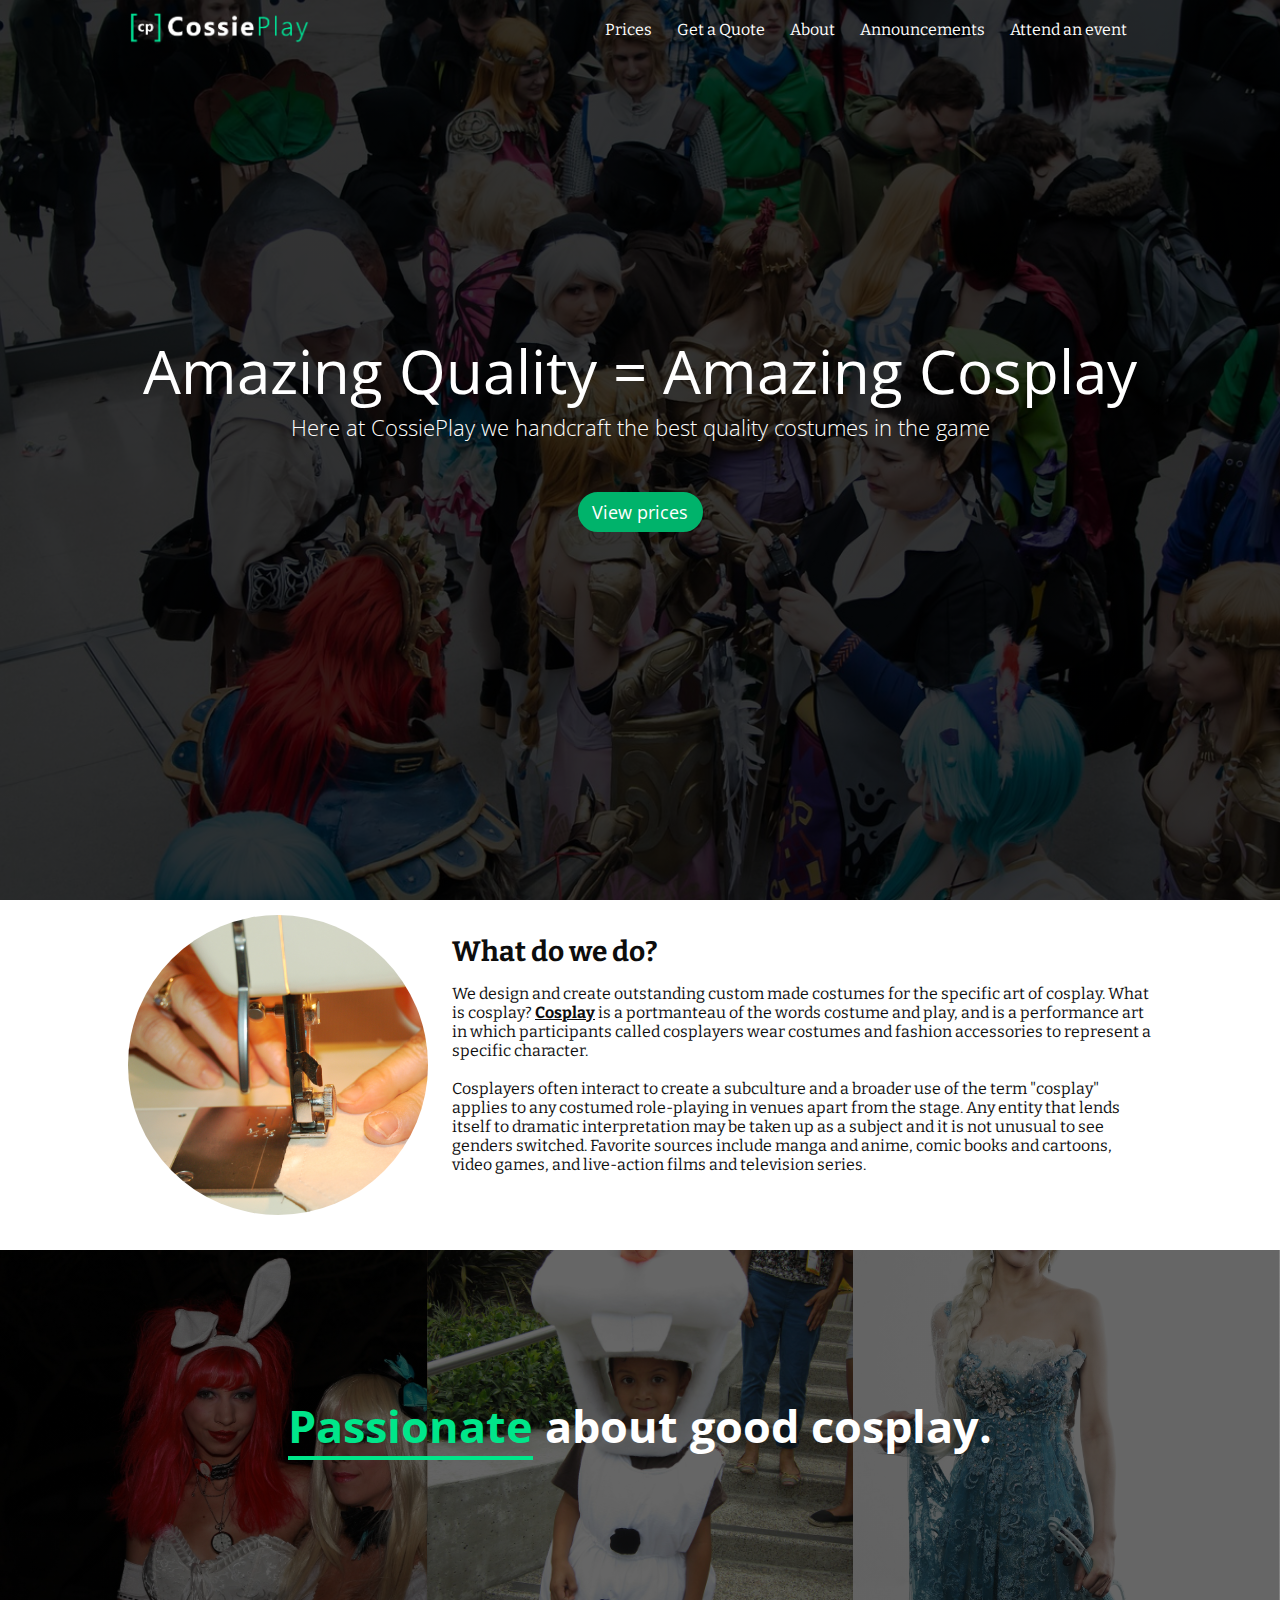
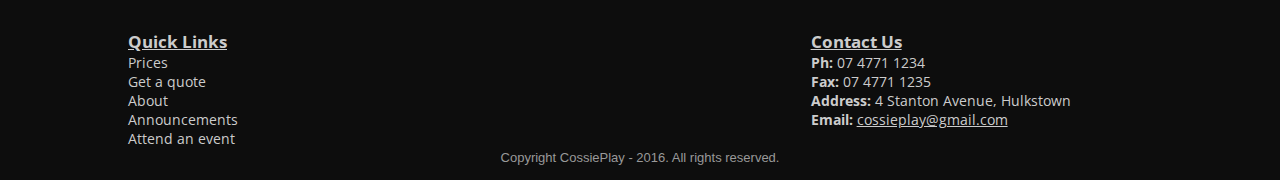
<file: index.html>
<html>
<head>
<title>Home - CossiePlay</title>
<link rel="icon" 
      type="image/png" 
      href="images/favi.png">
<link href='https://fonts.googleapis.com/css?family=Open+Sans:400,700,300|Bitter:400,700' rel='stylesheet' type='text/css'>
<link href='index.css' rel="stylesheet" type="text/css">
</head>
<body>
    <div id="wrapper1">
        <div id="navbar">
            <div id="navbar-inner">
                <img height="35px" id="logo" src="images/logo.png">
                
                <a href="attend.html">Attend an event</a>
                <a href="announcements.html">Announcements</a>
                <a href="about.html">About</a>
                <a href="quote.html">Get a Quote</a>
                <a href="prices.html">Prices</a>
            </div>
        </div>
        
        <div id="wrapper1-inner">
        <h1>Amazing Quality = Amazing Cosplay</h1>
        <h2>Here at CossiePlay we handcraft the best quality costumes in the game</h2>
            <a href="prices.html"><button>View prices</button></a>
        </div>
    </div>
    
    <div id="desc-wrapper">
        <div id="desc-inner">
            <div id="desc-img"></div>
            <div id="desc-info">
            <h3>What do we do?</h3>
            <p>
                We design and create outstanding custom made costumes for the specific art of cosplay. What is cosplay? <b><u><a href="https://en.wikipedia.org/wiki/Cosplay">Cosplay</a></u></b> is a portmanteau of the words costume and play, and is a performance art in which participants called cosplayers wear costumes and fashion accessories to represent a specific character. <br> <br> Cosplayers often interact to create a subculture and a broader use of the term "cosplay" applies to any costumed role-playing in venues apart from the stage. Any entity that lends itself to dramatic interpretation may be taken up as a subject and it is not unusual to see genders switched. Favorite sources include manga and anime, comic books and cartoons, video games, and live-action films and television series.
                
            </p>
            </div>        
        </div>
    </div>
    
    <div id="gallery-wrapper">
        <div id="image-box1"></div>
        <div id="image-box2"></div>
        <div id="image-box3"></div>
        <div id="gallery-desc"><h4><span>Passionate</span> about good cosplay.<h4></div>
    </div>
            
    <div id="footer">
        <div id="footer-inner">
            <div id="footer-links">
                <h5>Quick Links</h5>
                <a href="prices.html">Prices</a><br>
                <a href="quote.html">Get a quote</a><br>
                <a href="about.html">About</a><br>
                <a href="announcements.html">Announcements</a><br>
                <a href="attend.html">Attend an event</a>
            </div>
            
            <div id="footer-social">
                
            </div>
            
            <div id="footer-contact">
                <h5>Contact Us</h5>
                <span><b>Ph:</b> 07 4771 1234</span><br>
                <span><b>Fax:</b> 07 4771 1235</span><br>
                <span><b>Address:</b> 4 Stanton Avenue, Hulkstown</span><br>
                <span><b>Email:</b> <a href="mailto:hello@cossieplay.com">cossieplay@gmail.com</a></span>
            </div>
            
            <div id="footer-copyright">
                <span>Copyright CossiePlay - 2016. All rights reserved.</span>
            </div>
        </div>
    </div>
</body>
</html>
</file>
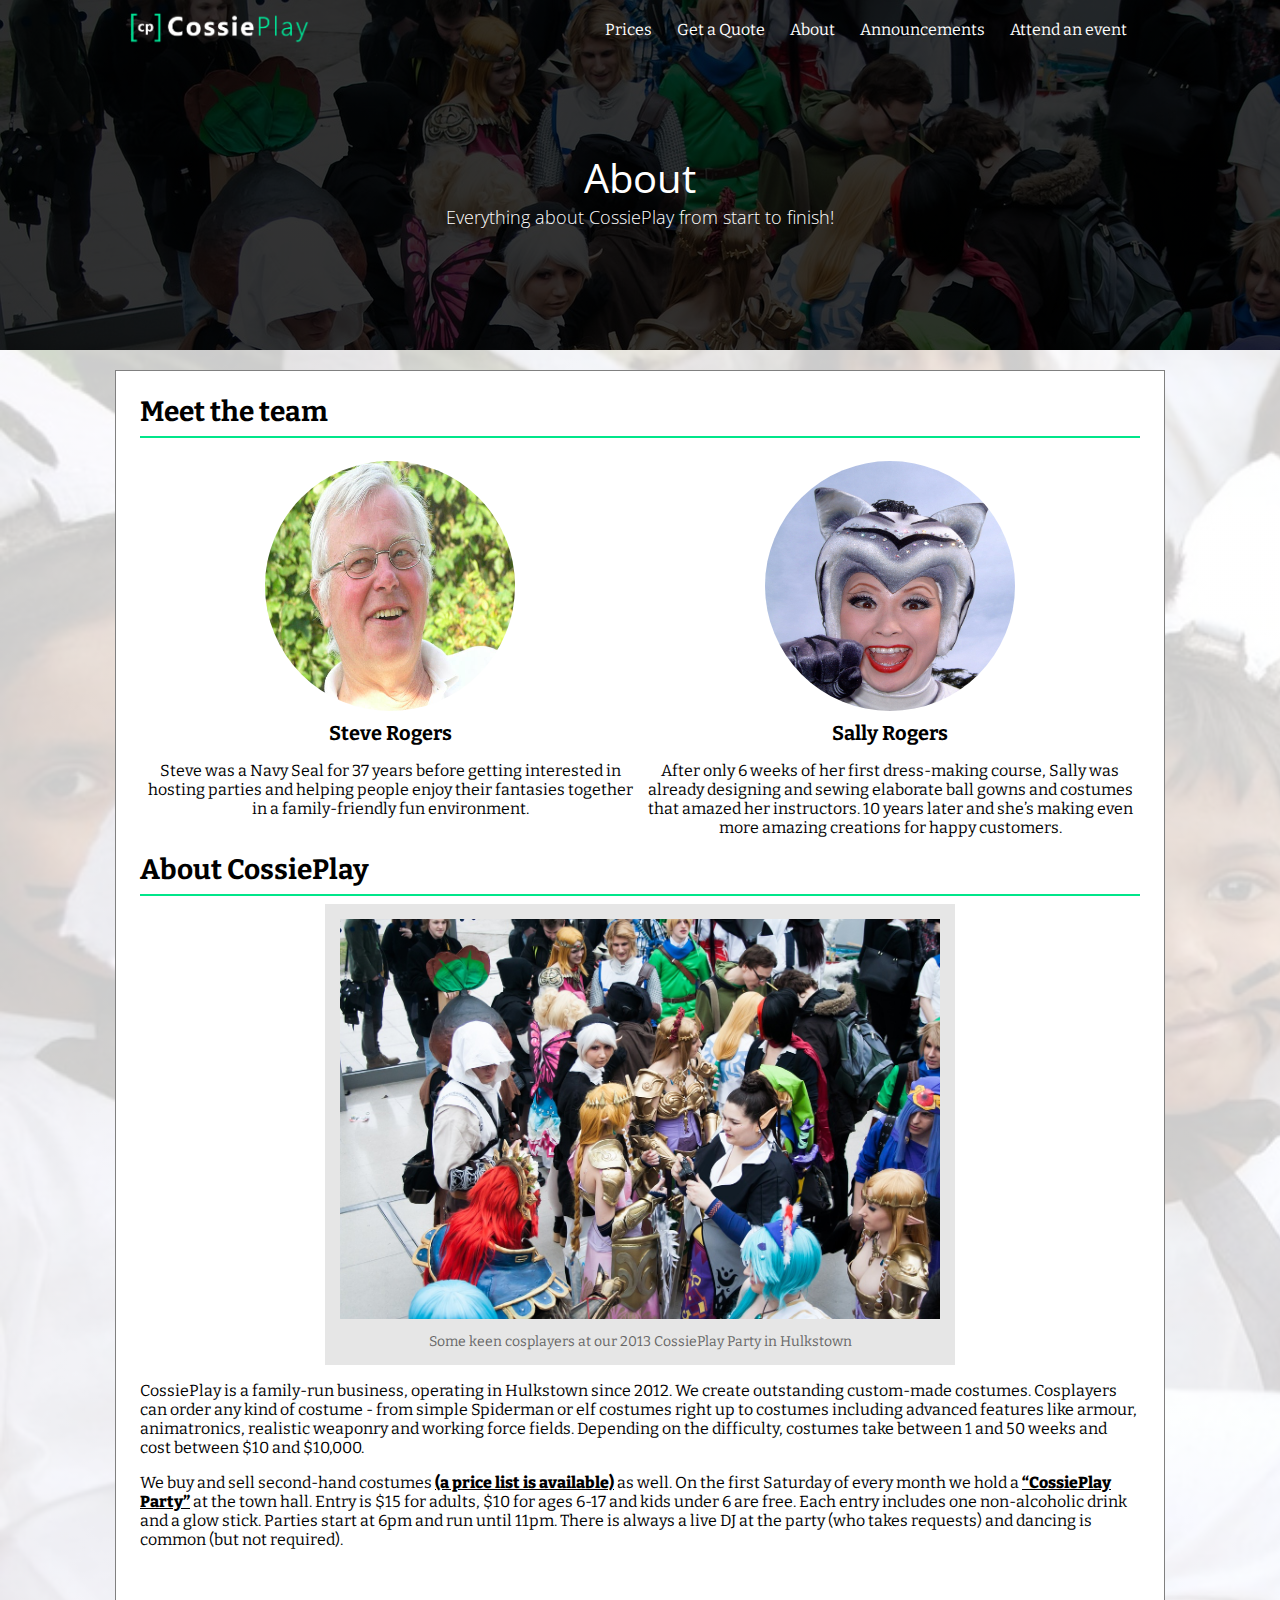
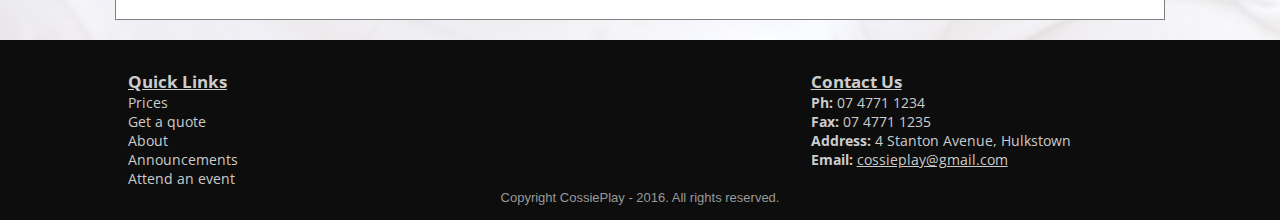
<file: about.html>
<html>
<head>
<title>About- CossiePlay</title>
<link rel="icon" 
      type="image/png" 
      href="images/favi.png">
<link href='https://fonts.googleapis.com/css?family=Open+Sans:400,700,300|Bitter:400,700' rel='stylesheet' type='text/css'>
<link href='about.css' rel="stylesheet" type="text/css">
</head>
<body>
    <div id="wrapper1">
        <div id="navbar">
            <div id="navbar-inner">
                <a class="logo" href="index.html"><img height="35px" src="images/logo.png"></a>
                
                <a class="nav" href="attend.html">Attend an event</a>
                <a class="nav" href="announcements.html">Announcements</a>
                <a class="nav" href="about.html">About</a>
                <a class="nav" href="quote.html">Get a Quote</a>
                <a class="nav" href="prices.html">Prices</a>
            </div>
        </div>
        
        <div id="wrapper1-inner">
        <h1>About</h1>
        <h2>Everything about CossiePlay from start to finish!</h2>
        </div>
    </div>
    
    <div id="content-wrapper">
        <h1>Meet the team</h1><hr>
            <div id="team-div">
                <img class="team-img" alt="Steve Rogers" src="images/SteveRogers.jpg"> 
                <h2>Steve Rogers</h2>
                <p>Steve was a Navy Seal for 37 years before getting interested in hosting parties and helping people enjoy their fantasies together in a family-friendly fun environment.</p>
            </div>
            <div id="team-div">
                <img class="team-img" alt="Sally Rogers" src="images/SallyRogers.jpg"> 
                <h2>Sally Rogers</h2>
                <p>After only 6 weeks of her first dress-making course, Sally was already designing and sewing elaborate ball gowns and costumes that amazed her instructors. 10 years later and she’s making even more amazing creations for happy customers.</p>
            </div>
        
        <h1>About CossiePlay</h1><hr>
        <div id="about-img">
        <img height="400" alt="Cosplayers at a party" src="images/fair.jpg">
        <p>Some keen cosplayers at our 2013 CossiePlay Party in Hulkstown</p>
        </div>
        <p>CossiePlay is a family-run business, operating in Hulkstown since 2012. We create outstanding custom-made costumes. Cosplayers can order any kind of costume - from simple Spiderman or elf costumes right up to costumes including advanced features like armour, animatronics, realistic weaponry and working force fields. Depending on the difficulty, costumes take between 1 and 50 weeks and cost between $10 and $10,000.</p>
            <p>We buy and sell second-hand costumes <a href="prices.html">(a price list is available)</a> as well.
            On the first Saturday of every month we hold a <a href="attend.html">“CossiePlay Party”</a> at the town hall. Entry is $15 for adults, $10 for ages 6-17 and kids under 6 are free. Each entry includes one non-alcoholic drink and a glow stick. Parties start at 6pm and run until 11pm. There is always a live DJ at the party (who takes requests) and dancing is common (but not required). 
</p>
        
        
    </div>
         
    <div id="footer">
        <div id="footer-inner">
            <div id="footer-links">
                <h5>Quick Links</h5>
                <a href="prices.html">Prices</a><br>
                <a href="quote.html">Get a quote</a><br>
                <a href="about.html">About</a><br>
                <a href="announcements.html">Announcements</a><br>
                <a href="attend.html">Attend an event</a>
            </div>
            
            <div id="footer-social">
                
            </div>
            
            <div id="footer-contact">
                <h5>Contact Us</h5>
                <span><b>Ph:</b> 07 4771 1234</span><br>
                <span><b>Fax:</b> 07 4771 1235</span><br>
                <span><b>Address:</b> 4 Stanton Avenue, Hulkstown</span><br>
                <span><b>Email:</b> <a href="mailto:hello@cossieplay.com">cossieplay@gmail.com</a></span>
            </div>
            
            <div id="footer-copyright">
                <span>Copyright CossiePlay - 2016. All rights reserved.</span>
            </div>
        </div>
    </div>
</body>
</html>
</file>
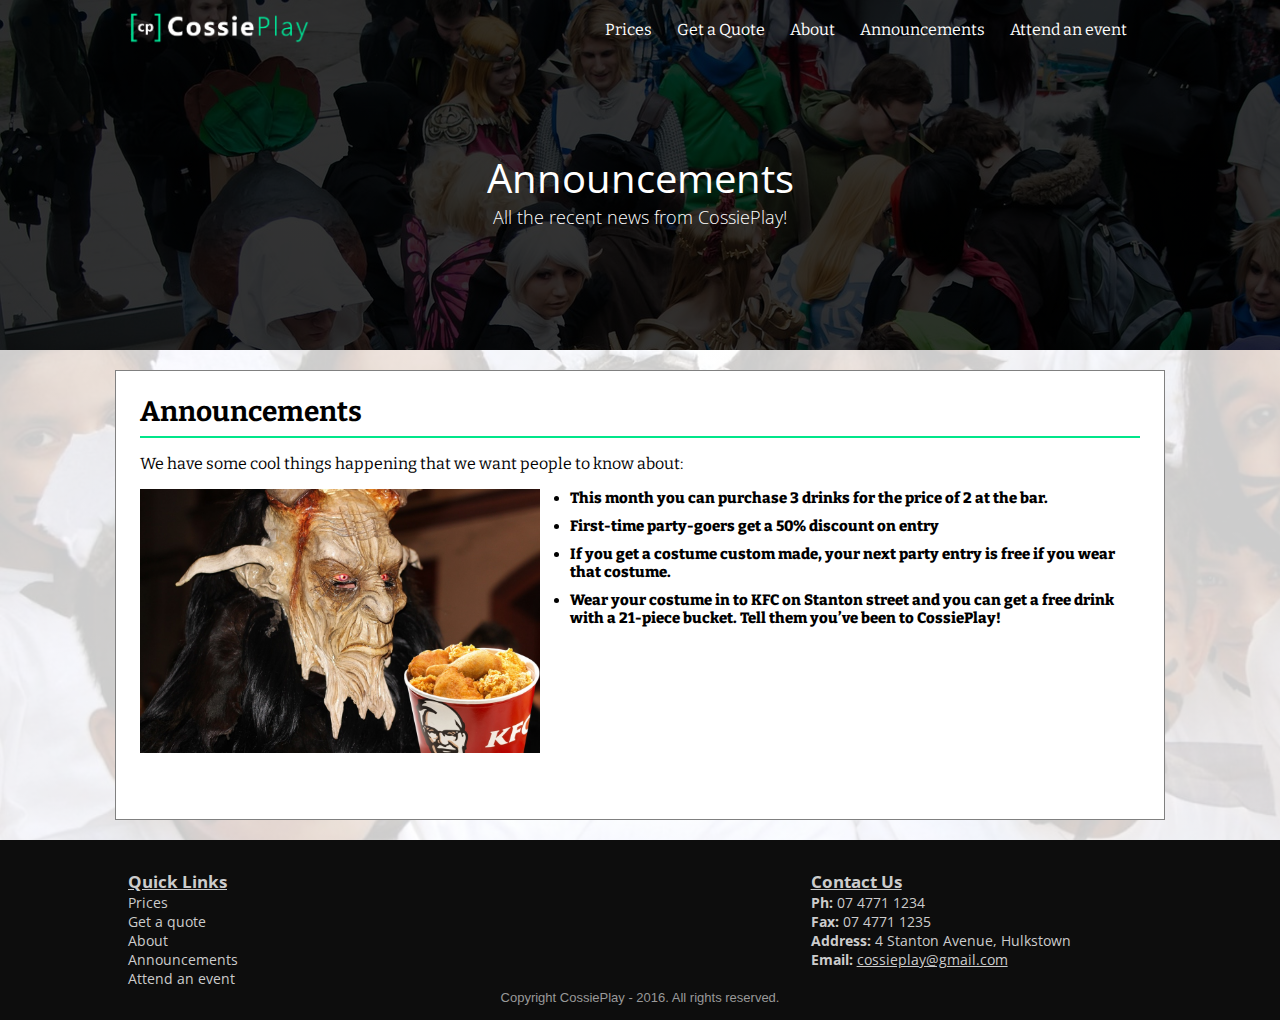
<file: announcements.html>
<html>
<head>
<title>Announcements - CossiePlay</title>
<link rel="icon" 
      type="image/png" 
      href="images/favi.png">
<link href='https://fonts.googleapis.com/css?family=Open+Sans:400,700,300|Bitter:400,700' rel='stylesheet' type='text/css'>
<link href='announcements.css' rel="stylesheet" type="text/css">
</head>
<body>
    <div id="wrapper1">
        <div id="navbar">
            <div id="navbar-inner">
                <a class="logo" href="index.html"><img height="35px" src="images/logo.png"></a>
                
                <a class="nav" href="attend.html">Attend an event</a>
                <a class="nav" href="announcements.html">Announcements</a>
                <a class="nav" href="about.html">About</a>
                <a class="nav" href="quote.html">Get a Quote</a>
                <a class="nav" href="prices.html">Prices</a>
            </div>
        </div>
        
        <div id="wrapper1-inner">
        <h1>Announcements</h1>
        <h2>All the recent news from CossiePlay!</h2>
        </div>
    </div>
    
    <div id="content-wrapper">
        <h1>Announcements</h1><hr>
        <p>We have some cool things happening that we want people to know about:</p>
        <img width="400" alt="A CossiePlay cosplayer using our KFC deal" src="images/devil.jpg">
        <ul>
            <li>This month you can purchase 3 drinks for the price of 2 at the bar.</li>
            <li>First-time party-goers get a 50% discount on entry</li>
            <li>If you get a costume custom made, your next party entry is free if you wear that costume.</li>
            <li>Wear your costume in to KFC on Stanton street and you can get a free drink with a 21-piece bucket. Tell them you’ve been to CossiePlay!</li>
        </ul>
        
        
        
        
    </div>
         
    <div id="footer">
        <div id="footer-inner">
            <div id="footer-links">
                <h5>Quick Links</h5>
                <a href="prices.html">Prices</a><br>
                <a href="quote.html">Get a quote</a><br>
                <a href="about.html">About</a><br>
                <a href="announcements.html">Announcements</a><br>
                <a href="attend.html">Attend an event</a>
            </div>
            
            <div id="footer-social">
                
            </div>
            
            <div id="footer-contact">
                <h5>Contact Us</h5>
                <span><b>Ph:</b> 07 4771 1234</span><br>
                <span><b>Fax:</b> 07 4771 1235</span><br>
                <span><b>Address:</b> 4 Stanton Avenue, Hulkstown</span><br>
                <span><b>Email:</b> <a href="mailto:hello@cossieplay.com">cossieplay@gmail.com</a></span>
            </div>
            
            <div id="footer-copyright">
                <span>Copyright CossiePlay - 2016. All rights reserved.</span>
            </div>
        </div>
    </div>
</body>
</html>
</file>
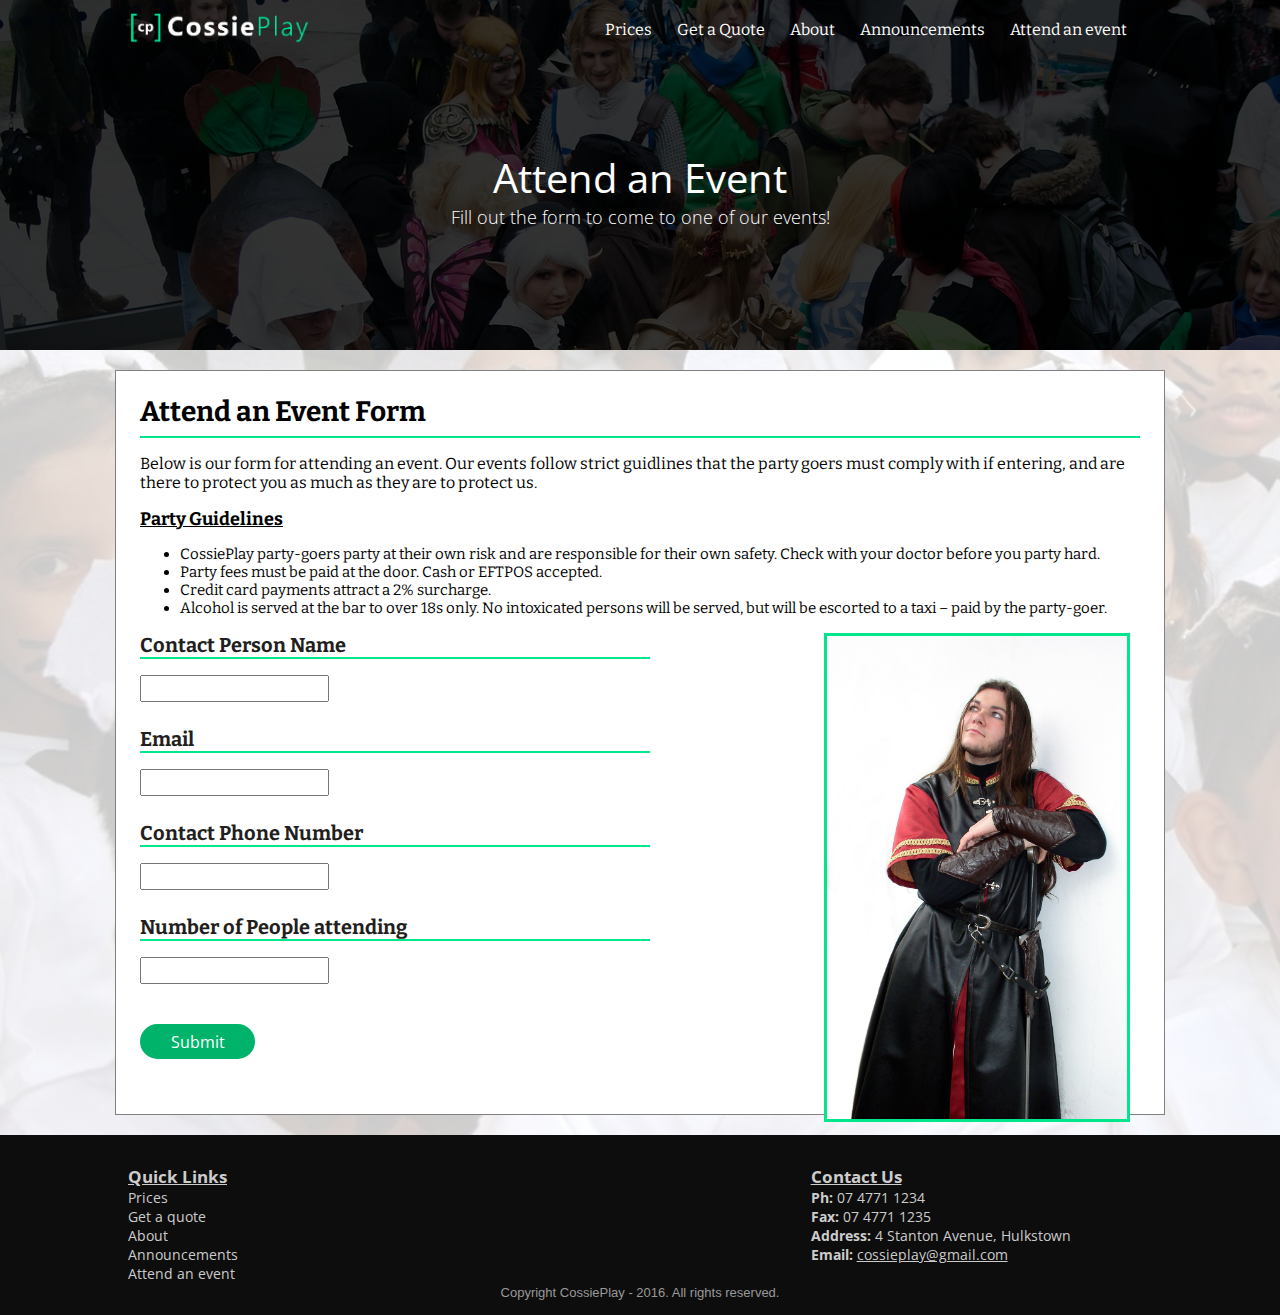
<file: attend.html>
<html>
<head>
<title>Attend an Event - CossiePlay</title>
<link rel="icon" 
      type="image/png" 
      href="images/favi.png">
<link href='https://fonts.googleapis.com/css?family=Open+Sans:400,700,300|Bitter:400,700' rel='stylesheet' type='text/css'>
<link href='attend.css' rel="stylesheet" type="text/css">
</head>
<body>
    <div id="wrapper1">
        <div id="navbar">
            <div id="navbar-inner">
                <a class="logo" href="index.html"><img height="35px" src="images/logo.png"></a>
                
                <a class="nav" href="attend.html">Attend an event</a>
                <a class="nav" href="announcements.html">Announcements</a>
                <a class="nav" href="about.html">About</a>
                <a class="nav" href="quote.html">Get a Quote</a>
                <a class="nav" href="prices.html">Prices</a>
            </div>
        </div>
        
        <div id="wrapper1-inner">
        <h1>Attend an Event</h1>
        <h2>Fill out the form to come to one of our events!</h2>
        </div>
    </div>
    
    <div id="content-wrapper">
        <h1>Attend an Event Form</h1><hr>
        <p>Below is our form for attending an event. Our events follow strict guidlines that the party goers must comply with if entering, and are there to protect you as much as they are to protect us.</p>
        
        <h4>Party Guidelines</h4>
        <ul>
            <li>CossiePlay party-goers party at their own risk and are responsible for their own safety. Check with your doctor before you party hard.</li>
            <li>Party fees must be paid at the door. Cash or EFTPOS accepted.</li>
            <li>Credit card payments attract a 2% surcharge.</li>
            <li>Alcohol is served at the bar to over 18s only. No intoxicated persons will be served, but will be escorted to a taxi – paid by the party-goer.</li>
        </ul>
        </p>
        <img width="300" alt="An eager cosplayer in a Boromir costume" src="images/boromir-4-1478698.jpg">
        <form>
            <h2 class="form-h">Contact Person Name</h2><input name="name" type="text" required>
            <h2 class="form-h">Email</h2> <input name="email" type="email" required>
            <h2 class="form-h">Contact Phone Number</h2><input name="phone" type="text" required>
            <h2 class="form-h">Number of People attending</h2><input maxlength="4" name="attend" type="text" required><br>
            <input id="form-button" type="submit">
        </form>
        
    </div>
         
    <div id="footer">
        <div id="footer-inner">
            <div id="footer-links">
                <h5>Quick Links</h5>
                <a href="prices.html">Prices</a><br>
                <a href="quote.html">Get a quote</a><br>
                <a href="about.html">About</a><br>
                <a href="announcements.html">Announcements</a><br>
                <a href="attend.html">Attend an event</a>
            </div>
            
            <div id="footer-social">
                
            </div>
            
            <div id="footer-contact">
                <h5>Contact Us</h5>
                <span><b>Ph:</b> 07 4771 1234</span><br>
                <span><b>Fax:</b> 07 4771 1235</span><br>
                <span><b>Address:</b> 4 Stanton Avenue, Hulkstown</span><br>
                <span><b>Email:</b> <a href="mailto:hello@cossieplay.com">cossieplay@gmail.com</a></span>
            </div>
            
            <div id="footer-copyright">
                <span>Copyright CossiePlay - 2016. All rights reserved.</span>
            </div>
        </div>
    </div>
</body>
</html>
</file>
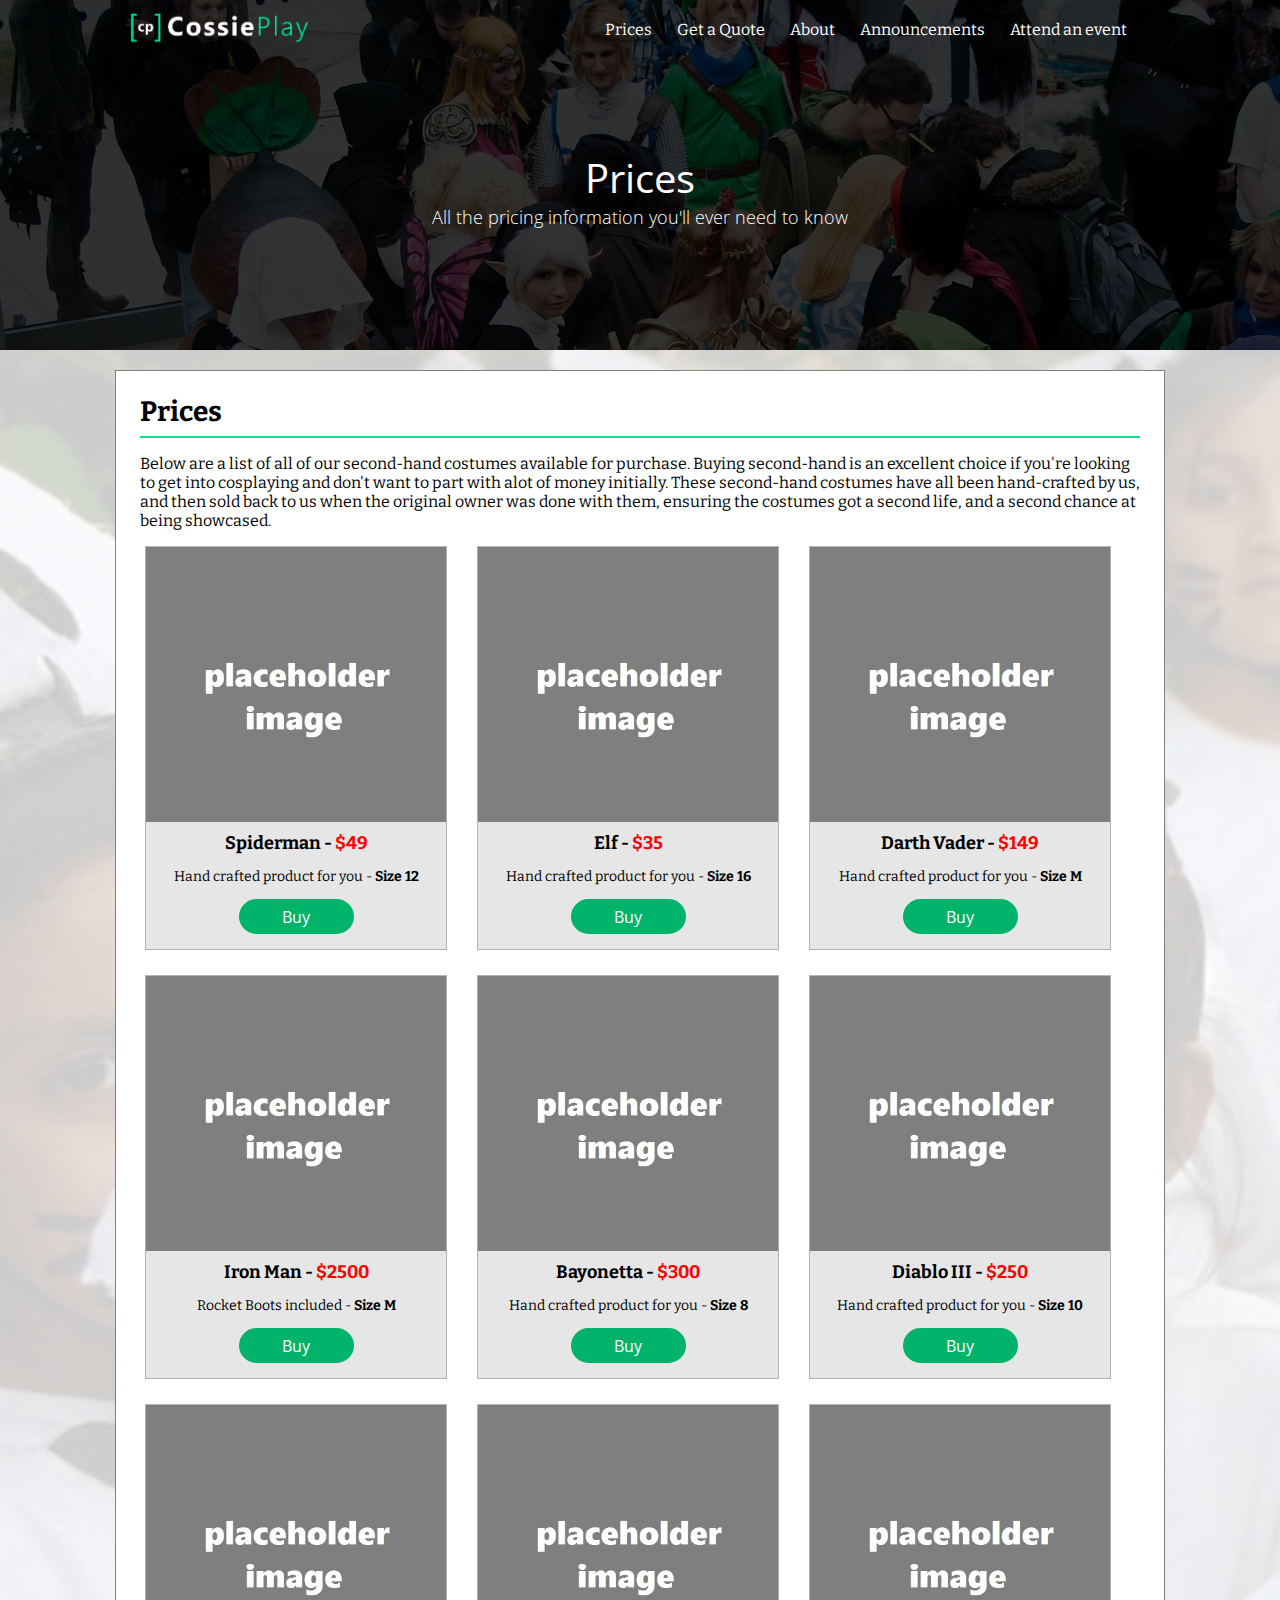
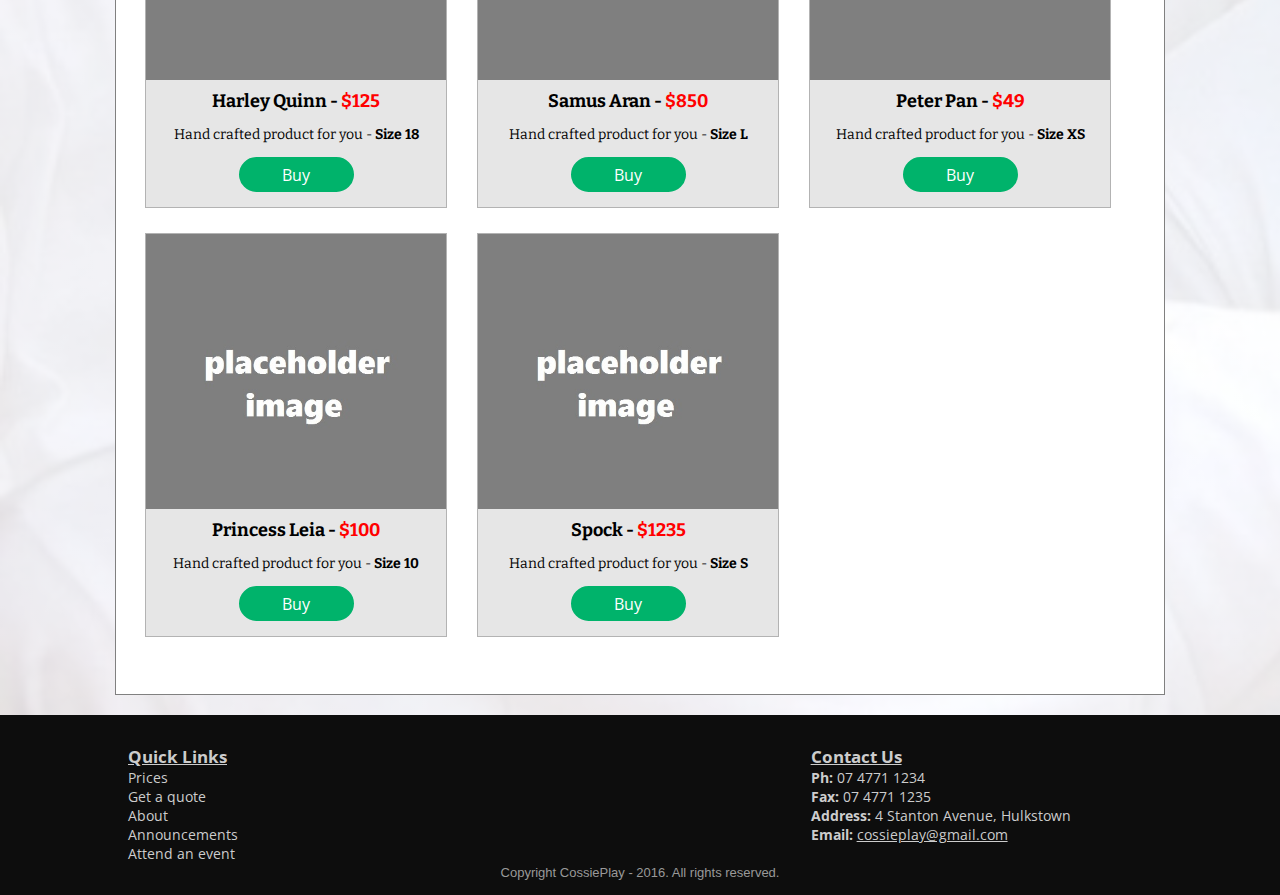
<file: prices.html>
<html>
<head>
<title>Prices - CossiePlay</title>
<link rel="icon" 
      type="image/png" 
      href="images/favi.png">
<link href='https://fonts.googleapis.com/css?family=Open+Sans:400,700,300|Bitter:400,700' rel='stylesheet' type='text/css'>
<link href='prices.css' rel="stylesheet" type="text/css">
</head>
<body>
    <div id="wrapper1">
        <div id="navbar">
            <div id="navbar-inner">
                <a class="logo" href="index.html"><img height="35px" src="images/logo.png"></a>
                
                <a class="nav" href="attend.html">Attend an event</a>
                <a class="nav" href="announcements.html">Announcements</a>
                <a class="nav" href="about.html">About</a>
                <a class="nav" href="quote.html">Get a Quote</a>
                <a class="nav" href="prices.html">Prices</a>
            </div>
        </div>
        
        <div id="wrapper1-inner"> 
        <h1>Prices</h1>
        <h2>All the pricing information you'll ever need to know</h2>
        </div>
    </div>
    
    <div id="content-wrapper">
        <h1>Prices</h1><hr>
        <p>Below are a list of all of our second-hand costumes available for purchase. Buying second-hand is an excellent choice if you're looking to get into cosplaying and don't want to part with alot of money initially. These second-hand costumes have all been hand-crafted by us, and then sold back to us when the original owner was done with them, ensuring the costumes got a second life, and a second chance at being showcased.</p>
        
        <div id="product-div">
            <div id="product-img">
            </div>
            <div id="product-info">
                <h3>Spiderman - <span>$49</span></h3>
                <p>Hand crafted product for you - <b>Size 12</b></p>
                <button>Buy</button>
            </div>
        </div>
        
        <div id="product-div">
            <div id="product-img">
            </div>
            <div id="product-info">
                <h3>Elf - <span>$35</span></h3>
                <p>Hand crafted product for you - <b>Size 16</b></p>
                <button>Buy</button>
            </div>
        </div>
        
        <div id="product-div">
            <div id="product-img">
            </div>
            <div id="product-info">
                <h3>Darth Vader - <span>$149</span></h3>
                <p>Hand crafted product for you - <b>Size M</b></p>
                <button>Buy</button>
            </div>
        </div>
        
        <div id="product-div">
            <div id="product-img">
            </div>
            <div id="product-info">
                <h3>Iron Man - <span>$2500</span></h3>
                <p>Rocket Boots included - <b>Size M</b></p>
                <button>Buy</button>
            </div>
        </div>
        
        <div id="product-div">
            <div id="product-img">
            </div>
            <div id="product-info">
                <h3>Bayonetta - <span>$300</span></h3>
                <p>Hand crafted product for you - <b>Size 8</b></p>
                <button>Buy</button>
            </div>
        </div>
        
        <div id="product-div">
            <div id="product-img">
            </div>
            <div id="product-info">
                <h3>Diablo III - <span>$250</span></h3>
                <p>Hand crafted product for you - <b>Size 10</b></p>
                <button>Buy</button>
            </div>
        </div>
        
                <div id="product-div">
            <div id="product-img">
            </div>
            <div id="product-info">
                <h3>Harley Quinn - <span>$125</span></h3>
                <p>Hand crafted product for you - <b>Size 18</b></p>
                <button>Buy</button>
            </div>
        </div>
        
        <div id="product-div">
            <div id="product-img">
            </div>
            <div id="product-info">
                <h3>Samus Aran - <span>$850</span></h3>
                <p>Hand crafted product for you - <b>Size L</b></p>
                <button>Buy</button>
            </div>
        </div>
        
        <div id="product-div">
            <div id="product-img">
            </div>
            <div id="product-info">
                <h3>Peter Pan - <span>$49</span></h3>
                <p>Hand crafted product for you - <b>Size XS</b></p>
                <button>Buy</button>
            </div>
        </div>
        
        <div id="product-div">
            <div id="product-img">
            </div>
            <div id="product-info">
                <h3>Princess Leia - <span>$100</span></h3>
                <p>Hand crafted product for you - <b>Size 10</b></p>
                <button>Buy</button>
            </div>
        </div>
        
        <div id="product-div">
            <div id="product-img">
            </div>
            <div id="product-info">
                <h3>Spock - <span>$1235</span></h3>
                <p>Hand crafted product for you - <b>Size S</b></p>
                <button>Buy</button>
            </div>
        </div>
        
    </div>
         
    <div id="footer">
        <div id="footer-inner">
            <div id="footer-links">
                <h5>Quick Links</h5>
                <a href="prices.html">Prices</a><br>
                <a href="quote.html">Get a quote</a><br>
                <a href="about.html">About</a><br>
                <a href="announcements.html">Announcements</a><br>
                <a href="attend.html">Attend an event</a>
            </div>
            
            <div id="footer-social">
                
            </div>
            
            <div id="footer-contact">
                <h5>Contact Us</h5>
                <span><b>Ph:</b> 07 4771 1234</span><br>
                <span><b>Fax:</b> 07 4771 1235</span><br>
                <span><b>Address:</b> 4 Stanton Avenue, Hulkstown</span><br>
                <span><b>Email:</b> <a href="mailto:hello@cossieplay.com">cossieplay@gmail.com</a></span>
            </div>
            
            <div id="footer-copyright">
                <span>Copyright CossiePlay - 2016. All rights reserved.</span>
            </div>
        </div>
    </div>
</body>
</html>
</file>
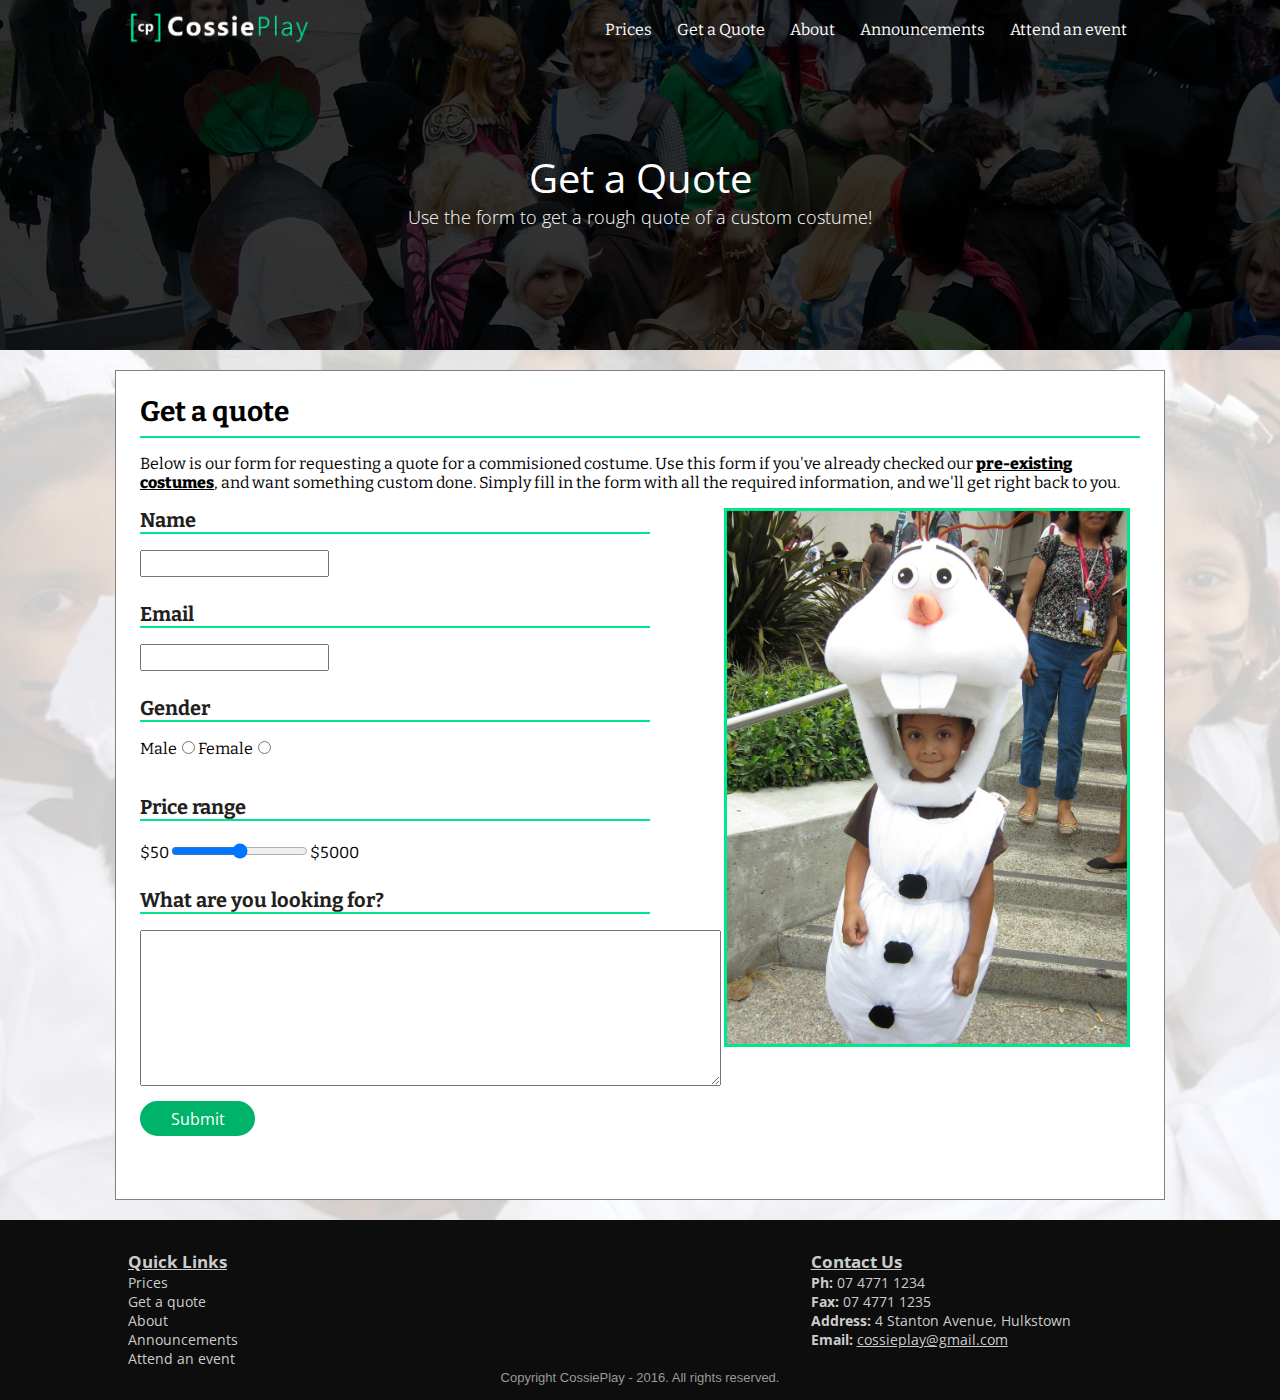
<file: quote.html>
<html>
<head>
<title>Get a Quote - CossiePlay</title>
<link rel="icon" 
      type="image/png" 
      href="images/favi.png">
<link href='https://fonts.googleapis.com/css?family=Open+Sans:400,700,300|Bitter:400,700' rel='stylesheet' type='text/css'>
<link href='quote.css' rel="stylesheet" type="text/css">
</head>
<body>
    <div id="wrapper1">
        <div id="navbar">
            <div id="navbar-inner">
                <a class="logo" href="index.html"><img height="35px" src="images/logo.png"></a>
                
                <a class="nav" href="attend.html">Attend an event</a>
                <a class="nav" href="announcements.html">Announcements</a>
                <a class="nav" href="about.html">About</a>
                <a class="nav" href="quote.html">Get a Quote</a>
                <a class="nav" href="prices.html">Prices</a>
            </div>
        </div>
        
        <div id="wrapper1-inner">
        <h1>Get a Quote</h1>
        <h2>Use the form to get a rough quote of a custom costume!</h2>
        </div>
    </div>
    
    <div id="content-wrapper">
        <h1>Get a quote</h1><hr>
        <p>Below is our form for requesting a quote for a commisioned costume. Use this form if you've already checked our <a href="prices.html">pre-existing costumes</a>, and want something custom done. Simply fill in the form with all the required information, and we'll get right back to you.</p>
        <img width="400" alt="A young cosplayer in an Olaf costume"src="images/olaf.jpg">
        <form>
            <h2 class="form-h">Name</h2><input name="name" type="text" required>
            <h2 class="form-h">Email</h2> <input name="email" type="email" required>
            <h2 class="form-h">Gender</h2>
            <p>Male<input type="radio" value="male" name="gender">Female<input type="radio" value="female" name="gender"></p>
            <h2 class="form-h">Price range</h2><span class="p-range">$50</span><input type="range" name="price" min="30" max="5000" required><span class="p-range">$5000</span>
            <h2 class="form-h">What are you looking for?</h2><textarea name="info" rows="10" cols="70" required></textarea><br>
            <input id="form-button" type="submit">
        </form>
        
    </div>
         
    <div id="footer">
        <div id="footer-inner">
            <div id="footer-links">
                <h5>Quick Links</h5>
                <a href="prices.html">Prices</a><br>
                <a href="quote.html">Get a quote</a><br>
                <a href="about.html">About</a><br>
                <a href="announcements.html">Announcements</a><br>
                <a href="attend.html">Attend an event</a>
            </div>
            
            <div id="footer-social">
                
            </div>
            
            <div id="footer-contact">
                <h5>Contact Us</h5>
                <span><b>Ph:</b> 07 4771 1234</span><br>
                <span><b>Fax:</b> 07 4771 1235</span><br>
                <span><b>Address:</b> 4 Stanton Avenue, Hulkstown</span><br>
                <span><b>Email:</b> <a href="mailto:hello@cossieplay.com">cossieplay@gmail.com</a></span>
            </div>
            
            <div id="footer-copyright">
                <span>Copyright CossiePlay - 2016. All rights reserved.</span>
            </div>
        </div>
    </div>
</body>
</html>
</file>
<file: index.css>
a {
        color: inherit;
        text-decoration: inherit;
    }
    a:hover {
        color: #00e68a;
    }
    body,html {
        margin: 0px;
        padding: 0px;
    }
    ::selection {
        background-color: #00e68a;
    }
    button {
        background-color: inherit;
    }
    h1, h2, h3, h4, h5 {
        margin: inherit;
        padding: inherit;
    }
    hr {
        background-color: #00e68a;
        border: 0px;
        height: 2px;
    }
    #wrapper1 {
        width: 100%;
        height: 100vh;
        background: linear-gradient( rgba(0, 0, 0, 0.8), rgba(0, 0, 0, 0.8) ), url("images/fair.jpg");
        background-size: cover;
        background-attachment: fixed;
        background-repeat: no-repeat;
    }
    #navbar {
        width: 1024px;
        height: 40px;
        padding-bottom: 5px;
        padding-top: 10px;
        margin-left:auto;
        margin-right: auto;
    }
    #navbar-inner {
        width: 100%;
        height: 40px;
    }
    #navbar-inner a {
        float: right;
        color: white;
        margin-top: 10px;
        margin-right: 25px;
        font-family: 'Bitter', serif;
        font-size: 16px;
        border-bottom:rgba(0,0,0,0) 2px solid;
        transition: 0.2s;
    }
    #navbar-inner a:hover {
        border-bottom: #00e68a 2px solid;
        transition: 0.2s;
        color: #00e68a;
    }
    #wrapper1-inner {
        width: 1024px;
        padding-top: 50px;
        padding-bottom: 50px;
        margin-left: auto;
        margin-right: auto;
        height: 200px;
        margin-top: 25vh;
        text-align: center;
    }
    #wrapper1-inner h1 {
        font-family: 'Open Sans', sans-serif;
        font-weight: 400;
        font-size: 60px;
        margin: 0px;
        padding: 0px;
        color: white;
    }
    #wrapper1-inner h2 {
        font-family: 'Open Sans', sans-serif;
        font-weight: 300;
        font-size: 22px;
        margin: 0px;
        padding: 0px;
        color: white;
    }
    #wrapper1-inner button {
        font-family: 'Open Sans', sans-serif;
        margin-top: 50px;
        width: 125px;
        border: #00b36b 2px solid;
        height: 40px;
        font-size: 18px;
        background-color: #00b36b;
        color: white;
        border-radius: 30px;
        transition: 0.3s;
    }
    #wrapper1-inner a:hover {
        color: white;   
    }
    #wrapper1-inner button:hover {     
        border-radius: 0px;
        color: white;
        background-color: #00e68a;
        border: 2px solid white;
        transition: 0.3s;
        cursor: pointer;
    }
    #desc-wrapper {
        width: 100%;
        height: 350px;;
    }
    #desc-inner {
        width: 1024px;
        height: 320px;

        margin-left: auto;
        padding: 15px;
        margin-right: auto;
    }
    #desc-img {
        width: 300px;
        height: 300px;
        border-radius: 100%;
        background-image: url(images/sewing-hands-1418016.jpg);
        background-size: cover;
        display: inline-block;
    }
    #desc-info {
        width: 700px;
        height: 320px;
        margin-top: 10px;
        float:right;
        display: inline-block;
    }
    #desc-info h3{
        font-family: 'Bitter', serif;
        font-size: 28px;
        color: #0d0d0d;
    }
    #desc-info p{
        font-family: 'Bitter', serif;
        font-size: 16px;
        color: #0d0d0d;
    }
    #gallery-wrapper {
        width: 100%;
        background-color: bisque;
        height: 350px;
    }
    #gallery-desc {
        width: 1024px;
        text-align: center;
        height: 200px;
        position: relative;
        top: 20%;
        margin-left: auto;
        margin-right: auto;
        font-family: 'Open Sans', sans-serif;
        color: white;
        font-size: 45px;
    }
    #gallery-desc h4 {
        position: relative;
        top: -275px;
    }
    #gallery-desc span {
        color: #00e68a;
        border-bottom: 4px solid #00e68a;
    }
    #image-box1 {
        width: 33.33%;
        height: 100%;
        background: linear-gradient( rgba(0, 0, 0, 0.6), rgba(0, 0, 0, 0.6) ), url("images/alice.jpg");
        background-size: cover;
        float:left;
    }
    #image-box2 {
        width: 33.33%;
        height: 100%;
        background: linear-gradient( rgba(0, 0, 0, 0.6), rgba(0, 0, 0, 0.6) ), url("images/olaf.jpg");
        background-size: cover;
        background-position: center;
        float:left;
    }
    #image-box3 {
        width: 33.33%;
        height: 100%;
        background: linear-gradient( rgba(0, 0, 0, 0.6), rgba(0, 0, 0, 0.6) ), url("images/winter.jpg");
        background-size: cover;
        background-position:center;
        float:left;
    }
    #footer {
        width: 100%;
        height: 150px;
        padding-top: 30px;
        background-color: #0d0d0d;
    }
    #footer-inner {
        width: 1024px;
        height: 140px;
        margin-left: auto;
        margin-right: auto;

    }
    #footer-links {
        width: 33.33%;
        height: 120px;
        font-family: 'Open Sans', sans-serif;
        color: #cccccc;
        font-size: 14px;
        float: left;
    }
    #footer-links h5{
        font-size: 17px;
        text-decoration: underline;
    }
    #footer-social {
        width: 33.33%;
        float: left;
        height: 120px;
    }
    #footer-contact {
        width: 33.33%;
        height: 120px;
        font-family: 'Open Sans', sans-serif;
        color: #cccccc;
        font-size: 14px;
        float: left;
    }
    #footer-contact h5{
        font-size: 17px;
        text-decoration: underline;
    }
    #footer-contact a{
        text-decoration: underline;
    }
    #footer-contact a:hover {
        color: #00e68a;
    }
    #footer-copyright {
        width: 100%;
        height: 20px;
        float: left;
        color: #999999;
        font-size: 13px;
        text-align: center;
        font-family: 'Opens Sans', sans-serif;
    }
</file>
<file: about.css>
a {
        color: inherit;
        text-decoration: inherit;
    }
    a:hover {
        color: #00e68a;
    }
    body,html {
        margin: 0px;
        padding: 0px;
            background: linear-gradient( rgba(255, 255, 255, 0.8), rgba(255, 255, 255, 0.8) ), url("images/rabbits.jpg");
        background-size: cover;
    }
    ::selection {
        background-color: #00e68a;
    }
    h1, h2, h3, h4, h5 {
        margin: inherit;
        padding: inherit;
    }
    hr {
        background-color: #00e68a;
        border: 0px;
        height: 2px;
    }
    .logo {
        float: left;
        border-bottom: rgba(0,0,0,0) 0px solid;
        
    }
    .nav {
        float: right;
        color: white;
        margin-top: 10px;
        margin-right: 25px;
        font-family: 'Bitter', serif;
        font-size: 16px;
        border-bottom:rgba(0,0,0,0) 2px solid;
        transition: 0.2s;
    }
    .nav:hover {
        border-bottom: #00e68a 2px solid;
        transition: 0.2s;
        color: #00e68a;   
    }
    #wrapper1 {
        width: 100%;
        height: 350px;
        background: linear-gradient( rgba(0, 0, 0, 0.8), rgba(0, 0, 0, 0.8) ), url("images/fair.jpg");
        background-size: cover;
        background-repeat: no-repeat;
    }
    #navbar {
        width: 1024px;
        height: 40px;
        padding-bottom: 5px;
        padding-top: 10px;
        margin-left:auto;
        margin-right: auto;
    }
    #navbar-inner {
        width: 100%;
        height: 40px;
    }
    #wrapper1-inner {
        width: 1024px;
        padding-top: 50px;
        padding-bottom: 50px;
        margin-left: auto;
        margin-right: auto;
        height: 125px;
        margin-top: 5vh;
        text-align: center;
    }
    #wrapper1-inner h1 {
        font-family: 'Open Sans', sans-serif;
        font-weight: 400;
        font-size: 40px;
        margin: 0px;
        padding: 0px;
        color: white;
    }
    #wrapper1-inner h2 {
        font-family: 'Open Sans', sans-serif;
        font-weight: 300;
        font-size: 18px;
        margin: 0px;
        padding: 0px;
        color: white;
    }
    #content-wrapper {
        margin-top: 20px;
        margin-bottom: 20px;
        width: 1000px;
        height: 1200px;
        padding: 24px;
        margin-left: auto;
        margin-right: auto;
        background-color: white;
        border: 1px solid grey;
    }
    #content-wrapper h1 {
        font-family: 'Bitter', serif;
        font-size: 28px;
        padding: 0px;
        margin: 0px;
    }
    #content-wrapper p {
        font-family: 'Bitter', serif;
        font-size: 16px;
    }
    #content-wrapper a {
        text-decoration: underline;
        font-weight: 800;
    }
    #team-div {
        width: 50%;
        height: auto;
        text-align: center;
        float: left;
    }
    #team-div h2 {
        font-family: 'Bitter', serif;
        font-size: 20px;
    }
    .team-img {
        width: 250px;
        height: 250px;
        margin-top: 15px;
        margin-bottom: 10px;
        background-image: url(images/SteveRogers.jpg);
        background-size: cover;
        border-radius: 150px;
    }
    #about-img {
        width: 600px;
        height: auto;
        margin-left: auto;
        margin-right: auto;
        padding: 15px;
        text-align: center;
        background-color: #e6e6e6;
    }
    #about-img p {
        font-size: 14px;
        color: #666666;
        margin-bottom: 0px;
    }
    #footer {
        width: 100%;
        height: 150px;
        padding-top: 30px;
        background-color: #0d0d0d;
    }
    #footer-inner {
        width: 1024px;
        height: 140px;
        margin-left: auto;
        margin-right: auto;

    }
    #footer-links {
        width: 33.33%;
        height: 120px;
        font-family: 'Open Sans', sans-serif;
        color: #cccccc;
        font-size: 14px;
        float: left;
    }
    #footer-links h5{
        font-size: 17px;
        text-decoration: underline;
    }
    #footer-social {
        width: 33.33%;
        float: left;
        height: 120px;
    }
    #footer-contact {
        width: 33.33%;
        height: 120px;
        font-family: 'Open Sans', sans-serif;
        color: #cccccc;
        font-size: 14px;
        float: left;
    }
    #footer-contact h5{
        font-size: 17px;
        text-decoration: underline;
    }
    #footer-contact a{
        text-decoration: underline;
    }
    #footer-contact a:hover {
        color: #00e68a;
    }
    #footer-copyright {
        width: 100%;
        height: 20px;
        float: left;
        color: #999999;
        font-size: 13px;
        text-align: center;
        font-family: 'Opens Sans', sans-serif;
    }
</file>
<file: announcements.css>
a {
        color: inherit;
        text-decoration: inherit;
    }
    a:hover {
        color: #00e68a;
    }
    body,html {
        margin: 0px;
        padding: 0px;
            background: linear-gradient( rgba(255, 255, 255, 0.8), rgba(255, 255, 255, 0.8) ), url("images/rabbits.jpg");
        background-size: cover;
    }
    ::selection {
        background-color: #00e68a;
    }
    h1, h2, h3, h4, h5 {
        margin: inherit;
        padding: inherit;
    }
    hr {
        background-color: #00e68a;
        border: 0px;
        height: 2px;
    }
    .logo {
        float: left;
        border-bottom: rgba(0,0,0,0) 0px solid;
        
    }
    .nav {
        float: right;
        color: white;
        margin-top: 10px;
        margin-right: 25px;
        font-family: 'Bitter', serif;
        font-size: 16px;
        border-bottom:rgba(0,0,0,0) 2px solid;
        transition: 0.2s;
    }
    .nav:hover {
        border-bottom: #00e68a 2px solid;
        transition: 0.2s;
        color: #00e68a;   
    }
    #wrapper1 {
        width: 100%;
        height: 350px;
        background: linear-gradient( rgba(0, 0, 0, 0.8), rgba(0, 0, 0, 0.8) ), url("images/fair.jpg");
        background-size: cover;
        background-repeat: no-repeat;
    }
    #navbar {
        width: 1024px;
        height: 40px;
        padding-bottom: 5px;
        padding-top: 10px;
        margin-left:auto;
        margin-right: auto;
    }
    #navbar-inner {
        width: 100%;
        height: 40px;
    }
    #wrapper1-inner {
        width: 1024px;
        padding-top: 50px;
        padding-bottom: 50px;
        margin-left: auto;
        margin-right: auto;
        height: 125px;
        margin-top: 5vh;
        text-align: center;
    }
    #wrapper1-inner h1 {
        font-family: 'Open Sans', sans-serif;
        font-weight: 400;
        font-size: 40px;
        margin: 0px;
        padding: 0px;
        color: white;
    }
    #wrapper1-inner h2 {
        font-family: 'Open Sans', sans-serif;
        font-weight: 300;
        font-size: 18px;
        margin: 0px;
        padding: 0px;
        color: white;
    }
    #content-wrapper {
        margin-top: 20px;
        margin-bottom: 20px;
        width: 1000px;
        height: 400px;
        padding: 24px;
        margin-left: auto;
        margin-right: auto;
        background-color: white;
        border: 1px solid grey;
    }
    #content-wrapper h1 {
        font-family: 'Bitter', serif;
        font-size: 28px;
        padding: 0px;
        margin: 0px;
    }
    #content-wrapper p {
        font-family: 'Bitter', serif;
        font-size: 16px;
    }
    #content-wrapper a {
        text-decoration: underline;
        font-weight: 800;
    }
    #content-wrapper ul {
        font-family: 'Bitter', serif;
        font-size: 15px;
        font-weight: 800;
    }
    #content-wrapper li {
        margin-bottom: 10px;
    }
    #content-wrapper img {
        float: left;
        margin-right: 30px;
    }
    #footer {
        width: 100%;
        height: 150px;
        padding-top: 30px;
        background-color: #0d0d0d;
    }
    #footer-inner {
        width: 1024px;
        height: 140px;
        margin-left: auto;
        margin-right: auto;

    }
    #footer-links {
        width: 33.33%;
        height: 120px;
        font-family: 'Open Sans', sans-serif;
        color: #cccccc;
        font-size: 14px;
        float: left;
    }
    #footer-links h5{
        font-size: 17px;
        text-decoration: underline;
    }
    #footer-social {
        width: 33.33%;
        float: left;
        height: 120px;
    }
    #footer-contact {
        width: 33.33%;
        height: 120px;
        font-family: 'Open Sans', sans-serif;
        color: #cccccc;
        font-size: 14px;
        float: left;
    }
    #footer-contact h5{
        font-size: 17px;
        text-decoration: underline;
    }
    #footer-contact a{
        text-decoration: underline;
    }
    #footer-contact a:hover {
        color: #00e68a;
    }
    #footer-copyright {
        width: 100%;
        height: 20px;
        float: left;
        color: #999999;
        font-size: 13px;
        text-align: center;
        font-family: 'Opens Sans', sans-serif;
    }
</file>
<file: attend.css>
a {
        color: inherit;
        text-decoration: inherit;
    }
    a:hover {
        color: #00e68a;
    }
    body,html {
        margin: 0px;
        padding: 0px;
            background: linear-gradient( rgba(255, 255, 255, 0.8), rgba(255, 255, 255, 0.8) ), url("images/rabbits.jpg");
        background-size: cover;
    }
    ::selection {
        background-color: #00e68a;
    }
    button {
        background-color: inherit;
    }
    hr {
        background-color: #00e68a;
        border: 0px;
        height: 2px;
    }
    #form-button{
        margin-top: 15px;
        width: 115px;
        height: 35px;
        font-size: 16px;
        color: white;
        font-family: 'Open Sans', sans-serif;
        border: #00b36b 2px solid;
        background-color: #00b36b;
        margin-bottom: 15px;
        border-radius: 30px;
        transition: 0.3s;
    }
    #form-button:hover {     
        border-radius: 0px;
        color: white;
        background-color: #00e68a;
        border: 2px solid white;
        transition: 0.3s;
        cursor: pointer;
    }
    h1, h2, h3, h4, h5 {
        margin: inherit;
        padding: inherit;
    }
    .logo {
        float: left;
        border-bottom: rgba(0,0,0,0) 0px solid;
        
    }
    .nav {
        float: right;
        color: white;
        margin-top: 10px;
        margin-right: 25px;
        font-family: 'Bitter', serif;
        font-size: 16px;
        border-bottom:rgba(0,0,0,0) 2px solid;
        transition: 0.2s;
    }
    .nav:hover {
        border-bottom: #00e68a 2px solid;
        transition: 0.2s;
        color: #00e68a;   
    }
    #wrapper1 {
        width: 100%;
        height: 350px;
        background: linear-gradient( rgba(0, 0, 0, 0.8), rgba(0, 0, 0, 0.8) ), url("images/fair.jpg");
        background-size: cover;
        background-repeat: no-repeat;
    }
    #navbar {
        width: 1024px;
        height: 40px;
        padding-bottom: 5px;
        padding-top: 10px;
        margin-left:auto;
        margin-right: auto;
    }
    #navbar-inner {
        width: 100%;
        height: 40px;
    }
    #wrapper1-inner {
        width: 1024px;
        padding-top: 50px;
        padding-bottom: 50px;
        margin-left: auto;
        margin-right: auto;
        height: 125px;
        margin-top: 5vh;
        text-align: center;
    }
    #wrapper1-inner h1 {
        font-family: 'Open Sans', sans-serif;
        font-weight: 400;
        font-size: 40px;
        margin: 0px;
        padding: 0px;
        color: white;
    }
    #wrapper1-inner h2 {
        font-family: 'Open Sans', sans-serif;
        font-weight: 300;
        font-size: 18px;
        margin: 0px;
        padding: 0px;
        color: white;
    }
    #content-wrapper {
        margin-top: 20px;
        margin-bottom: 20px;
        width: 1000px;
        height: auto;
        padding: 24px;
        margin-left: auto;
        margin-right: auto;
        background-color: white;
        border: 1px solid grey;
    }
    #content-wrapper h1 {
        font-family: 'Bitter', serif;
        font-size: 28px;
        padding: 0px;
        margin: 0px;
    }
    #content-wrapper h4 {
        font-family: 'Bitter', serif;
        font-size: 18px;
        padding: 0px;
        text-decoration: underline;
        margin: 0px;
    }
    #content-wrapper ul {
        font-family: 'Bitter', serif;
        font-size: 15px;
    }
    #content-wrapper p {
        font-family: 'Bitter', serif;
        font-size: 16px;
    }
    #content-wrapper a {
        text-decoration: underline;
        font-weight: 800;
    }
    #content-wrapper img {
        float: right;
        margin-bottom: 15px;
        border: 3px solid #00e68a;
        margin-right: 10px;
    }
    .form-h {
        font-size: 20px;
        font-family: 'Bitter', serif;
        color: #231F20;
        width: 510px;
        border-bottom: 2px solid #00e68a;
    }
    .p-range {
        position: relative;
        top: -5px;
        font-family: 'Bitter', serif;
    }
    input {
        margin-bottom: 25px;
        padding: 4px;
    }
    #footer {
        width: 100%;
        height: 150px;
        padding-top: 30px;
        background-color: #0d0d0d;
    }
    #footer-inner {
        width: 1024px;
        height: 140px;
        margin-left: auto;
        margin-right: auto;

    }
    #footer-links {
        width: 33.33%;
        height: 120px;
        font-family: 'Open Sans', sans-serif;
        color: #cccccc;
        font-size: 14px;
        float: left;
    }
    #footer-links h5{
        font-size: 17px;
        text-decoration: underline;
    }
    #footer-social {
        width: 33.33%;
        float: left;
        height: 120px;
    }
    #footer-contact {
        width: 33.33%;
        height: 120px;
        font-family: 'Open Sans', sans-serif;
        color: #cccccc;
        font-size: 14px;
        float: left;
    }
    #footer-contact h5{
        font-size: 17px;
        text-decoration: underline;
    }
    #footer-contact a{
        text-decoration: underline;
    }
    #footer-contact a:hover {
        color: #00e68a;
    }
    #footer-copyright {
        width: 100%;
        height: 20px;
        float: left;
        color: #999999;
        font-size: 13px;
        text-align: center;
        font-family: 'Opens Sans', sans-serif;
    }
</file>
<file: prices.css>
a {
        color: inherit;
        text-decoration: inherit;
    }
    a:hover {
        color: #00e68a;
    }
    body,html {
        margin: 0px;
        padding: 0px;
            background: linear-gradient( rgba(255, 255, 255, 0.8), rgba(255, 255, 255, 0.8) ), url("images/rabbits.jpg");
        background-size: cover;
    }
    ::selection {
        background-color: #00e68a;
    }
    button {
        background-color: inherit;
    }
    h1, h2, h3, h4, h5 {
        margin: inherit;
        padding: inherit;
    }
    hr {
        background-color: #00e68a;
        border: 0px;
        height: 2px;
    }
    .logo {
        float: left;
        border-bottom: rgba(0,0,0,0) 0px solid;
        
    }
    .nav {
        float: right;
        color: white;
        margin-top: 10px;
        margin-right: 25px;
        font-family: 'Bitter', serif;
        font-size: 16px;
        border-bottom:rgba(0,0,0,0) 2px solid;
        transition: 0.2s;
    }
    .nav:hover {
        border-bottom: #00e68a 2px solid;
        transition: 0.2s;
        color: #00e68a;   
    }
    #wrapper1 {
        width: 100%;
        height: 350px;
        background: linear-gradient( rgba(0, 0, 0, 0.8), rgba(0, 0, 0, 0.8) ), url("images/fair.jpg");
        background-size: cover;
        background-repeat: no-repeat;
    }
    #navbar {
        width: 1024px;
        height: 40px;
        padding-bottom: 5px;
        padding-top: 10px;
        margin-left:auto;
        margin-right: auto;
    }
    #navbar-inner {
        width: 100%;
        height: 40px;
    }
    #wrapper1-inner {
        width: 1024px;
        padding-top: 50px;
        padding-bottom: 50px;
        margin-left: auto;
        margin-right: auto;
        height: 125px;
        margin-top: 5vh;
        text-align: center;
    }
    #wrapper1-inner h1 {
        font-family: 'Open Sans', sans-serif;
        font-weight: 400;
        font-size: 40px;
        margin: 0px;
        padding: 0px;
        color: white;
    }
    #wrapper1-inner h2 {
        font-family: 'Open Sans', sans-serif;
        font-weight: 300;
        font-size: 18px;
        margin: 0px;
        padding: 0px;
        color: white;
    }
    #wrapper1-inner button {
        font-family: 'Open Sans', sans-serif;
        margin-top: 50px;
        width: 125px;
        border: #00b36b 2px solid;
        height: 40px;
        font-size: 18px;
        background-color: #00b36b;
        color: white;
        border-radius: 30px;
        transition: 0.3s;
    }
    #wrapper1-inner button:hover {     
        border-radius: 0px;
        color: white;
        background-color: #00e68a;
        border: 2px solid white;
        transition: 0.3s;
        cursor: pointer;
    }
    #content-wrapper {
        margin-top: 20px;
        margin-bottom: 20px;
        width: 1000px;
        height: 1875px;
        padding: 24px;
        margin-left: auto;
        margin-right: auto;
        background-color: white;
        border: 1px solid grey;
    }
    #content-wrapper h1 {
        font-family: 'Bitter', serif;
        font-size: 28px;
        padding: 0px;
        margin: 0px;
    }
    #content-wrapper p {
        font-family: 'Bitter', serif;
        font-size: 16px;
    }
    #product-div {
        width: 30%;
        height: auto;
        background-color: #e6e6e6;
        border: 1px solid #b3b3b3;
        float: left;
        margin-right: 25px;
        margin-left: 5px;
        margin-bottom: 25px;
    }
    #product-img {
        width: 100%;
        height: 275px;
        background-image: url(images/placeholder.jpg);
        background-size: cover;
    }
    #product-info {
        text-align: center;
        font-family: 'Bitter', serif;
        width: 90%;
        margin-left: auto;
        margin-right: auto;
    }
    #product-info h3 {
        margin-top: 10px;
        font-size: 18px;
    }
    #product-info p {
        font-size: 14px;
    }
    #product-info span {
        color: red;   
    }
    #product-info button {
        width: 115px;
        height: 35px;
        font-size: 16px;
        color: white;
        font-family: 'Open Sans', sans-serif;
        border: #00b36b 2px solid;
        background-color: #00b36b;
        margin-bottom: 15px;
        border-radius: 30px;
        transition: 0.3s;
    }
    #product-info button:hover {     
        border-radius: 0px;
        color: white;
        background-color: #00e68a;
        border: 2px solid white;
        transition: 0.3s;
        cursor: pointer;
    }

    #footer {
        width: 100%;
        height: 150px;
        padding-top: 30px;
        background-color: #0d0d0d;
    }
    #footer-inner {
        width: 1024px;
        height: 140px;
        margin-left: auto;
        margin-right: auto;

    }
    #footer-links {
        width: 33.33%;
        height: 120px;
        font-family: 'Open Sans', sans-serif;
        color: #cccccc;
        font-size: 14px;
        float: left;
    }
    #footer-links h5{
        font-size: 17px;
        text-decoration: underline;
    }
    #footer-social {
        width: 33.33%;
        float: left;
        height: 120px;
    }
    #footer-contact {
        width: 33.33%;
        height: 120px;
        font-family: 'Open Sans', sans-serif;
        color: #cccccc;
        font-size: 14px;
        float: left;
    }
    #footer-contact h5{
        font-size: 17px;
        text-decoration: underline;
    }
    #footer-contact a{
        text-decoration: underline;
    }
    #footer-contact a:hover {
        color: #00e68a;
    }
    #footer-copyright {
        width: 100%;
        height: 20px;
        float: left;
        color: #999999;
        font-size: 13px;
        text-align: center;
        font-family: 'Opens Sans', sans-serif;
    }
</file>
<file: quote.css>
a {
        color: inherit;
        text-decoration: inherit;
    }
    a:hover {
        color: #00e68a;
    }
    body,html {
        margin: 0px;
        padding: 0px;
            background: linear-gradient( rgba(255, 255, 255, 0.8), rgba(255, 255, 255, 0.8) ), url("images/rabbits.jpg");
        background-size: cover;
    }
    ::selection {
        background-color: #00e68a;
    }
    button {
        background-color: inherit;
    }
    hr {
        background-color: #00e68a;
        border: 0px;
        height: 2px;
    }
    #form-button{
        margin-top: 15px;
        width: 115px;
        height: 35px;
        font-size: 16px;
        color: white;
        font-family: 'Open Sans', sans-serif;
        border: #00b36b 2px solid;
        background-color: #00b36b;
        margin-bottom: 15px;
        border-radius: 30px;
        transition: 0.3s;
    }
    #form-button:hover {     
        border-radius: 0px;
        color: white;
        background-color: #00e68a;
        border: 2px solid white;
        transition: 0.3s;
        cursor: pointer;
    }
    h1, h2, h3, h4, h5 {
        margin: inherit;
        padding: inherit;
    }
    .logo {
        float: left;
        border-bottom: rgba(0,0,0,0) 0px solid;
        
    }
    .nav {
        float: right;
        color: white;
        margin-top: 10px;
        margin-right: 25px;
        font-family: 'Bitter', serif;
        font-size: 16px;
        border-bottom:rgba(0,0,0,0) 2px solid;
        transition: 0.2s;
    }
    .nav:hover {
        border-bottom: #00e68a 2px solid;
        transition: 0.2s;
        color: #00e68a;   
    }
    #wrapper1 {
        width: 100%;
        height: 350px;
        background: linear-gradient( rgba(0, 0, 0, 0.8), rgba(0, 0, 0, 0.8) ), url("images/fair.jpg");
        background-size: cover;
        background-repeat: no-repeat;
    }
    #navbar {
        width: 1024px;
        height: 40px;
        padding-bottom: 5px;
        padding-top: 10px;
        margin-left:auto;
        margin-right: auto;
    }
    #navbar-inner {
        width: 100%;
        height: 40px;
    }
    #wrapper1-inner {
        width: 1024px;
        padding-top: 50px;
        padding-bottom: 50px;
        margin-left: auto;
        margin-right: auto;
        height: 125px;
        margin-top: 5vh;
        text-align: center;
    }
    #wrapper1-inner h1 {
        font-family: 'Open Sans', sans-serif;
        font-weight: 400;
        font-size: 40px;
        margin: 0px;
        padding: 0px;
        color: white;
    }
    #wrapper1-inner h2 {
        font-family: 'Open Sans', sans-serif;
        font-weight: 300;
        font-size: 18px;
        margin: 0px;
        padding: 0px;
        color: white;
    }
    #content-wrapper {
        margin-top: 20px;
        margin-bottom: 20px;
        width: 1000px;
        height: 780px;
        padding: 24px;
        margin-left: auto;
        margin-right: auto;
        background-color: white;
        border: 1px solid grey;
    }
    #content-wrapper h1 {
        font-family: 'Bitter', serif;
        font-size: 28px;
        padding: 0px;
        margin: 0px;
    }
    #content-wrapper p {
        font-family: 'Bitter', serif;
        font-size: 16px;
    }
    #content-wrapper a {
        text-decoration: underline;
        font-weight: 800;
    }
    #content-wrapper img {
        float: right;
        border: 3px solid #00e68a;
        margin-right: 10px;
    }
    .form-h {
        font-size: 20px;
        font-family: 'Bitter', serif;
        color: #231F20;
        width: 510px;
        border-bottom: 2px solid #00e68a;
    }
    .p-range {
        position: relative;
        top: -5px;
        font-family: 'Bitter', serif;
    }
    input {
        margin-bottom: 25px;
        padding: 4px;
    }
    #footer {
        width: 100%;
        height: 150px;
        padding-top: 30px;
        background-color: #0d0d0d;
    }
    #footer-inner {
        width: 1024px;
        height: 140px;
        margin-left: auto;
        margin-right: auto;

    }
    #footer-links {
        width: 33.33%;
        height: 120px;
        font-family: 'Open Sans', sans-serif;
        color: #cccccc;
        font-size: 14px;
        float: left;
    }
    #footer-links h5{
        font-size: 17px;
        text-decoration: underline;
    }
    #footer-social {
        width: 33.33%;
        float: left;
        height: 120px;
    }
    #footer-contact {
        width: 33.33%;
        height: 120px;
        font-family: 'Open Sans', sans-serif;
        color: #cccccc;
        font-size: 14px;
        float: left;
    }
    #footer-contact h5{
        font-size: 17px;
        text-decoration: underline;
    }
    #footer-contact a{
        text-decoration: underline;
    }
    #footer-contact a:hover {
        color: #00e68a;
    }
    #footer-copyright {
        width: 100%;
        height: 20px;
        float: left;
        color: #999999;
        font-size: 13px;
        text-align: center;
        font-family: 'Opens Sans', sans-serif;
    }
</file>
